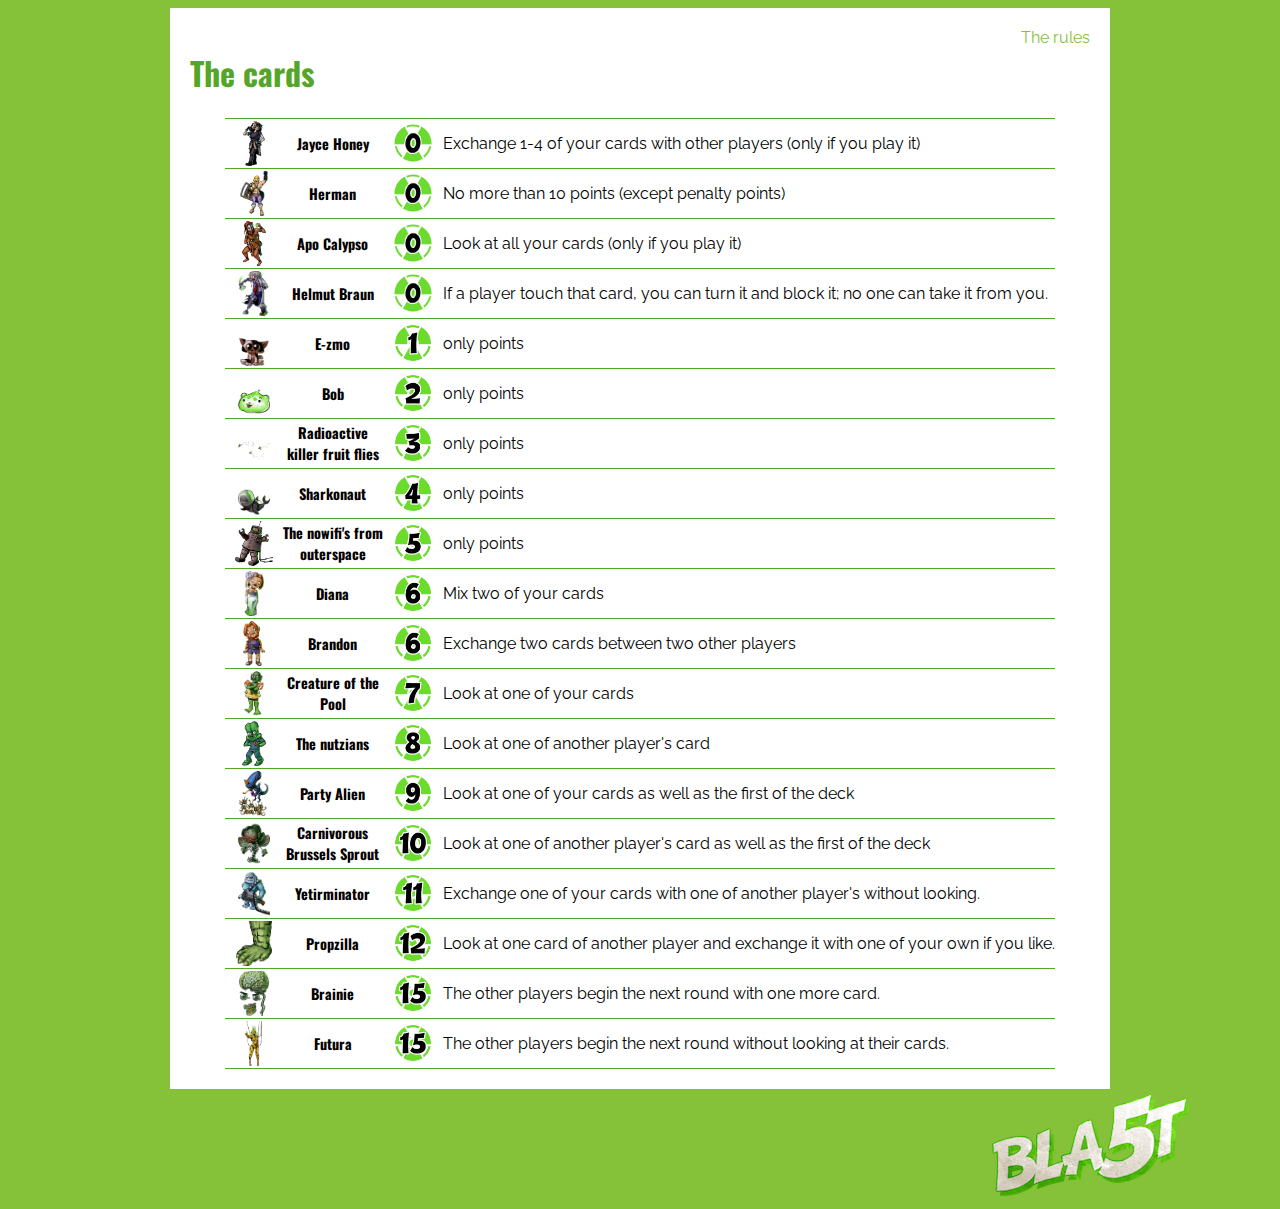
<file: index.html>
<!-- DOCTYPE html -->
<html>
<head>
    <title>blast</title>
    <meta charset="utf-8">
    <meta name="viewport" content="width=device-width, initial-scale=1.0">
    <link href="favicon.ico" type="image/x-icon" rel="icon">
    <link href="blast.css" rel="stylesheet" />
</head>
<body>
    <div id="main">
        <div class="no-print" style="float: right"><a href="rules.html">The rules</a></div>
        <h1 class="no-print">The cards</h1>
        <table id="tab"></table>
    </div>
    <footer>
        <a href="http://bla5t.ch" target="_blank"><img src="img/logo_blast.png"></a>
    </footer>
    <script src="https://code.jquery.com/jquery-3.2.1.min.js"></script>
    <script src="data.js"></script>
    <script src="blast.js"></script>
</body>
</html>
</file>
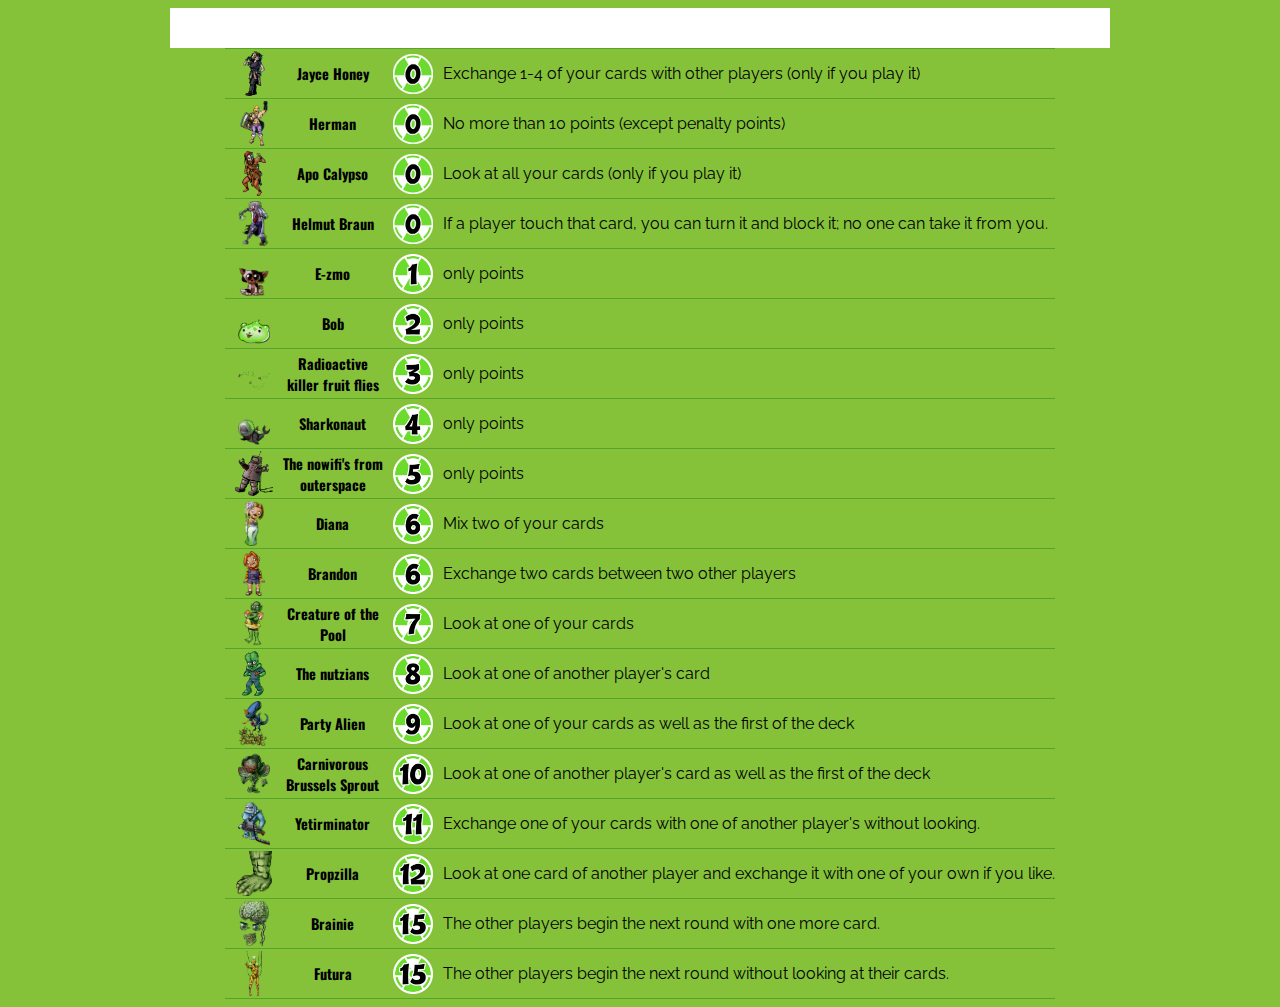
<file: blast.html>
<!-- DOCTYPE html -->
<html>
<head>
    <title>blast</title>
    <meta charset="utf-8">
    <link href="blast.css" rel="stylesheet" />
</head>
<body>
    <div id="main"></div>
    <table id="tab">
    </table>
    <script src="https://code.jquery.com/jquery-3.2.1.min.js"></script>
    <script src="data.js"></script>
    <script src="blast.js"></script>
</body>
</html>
</file>
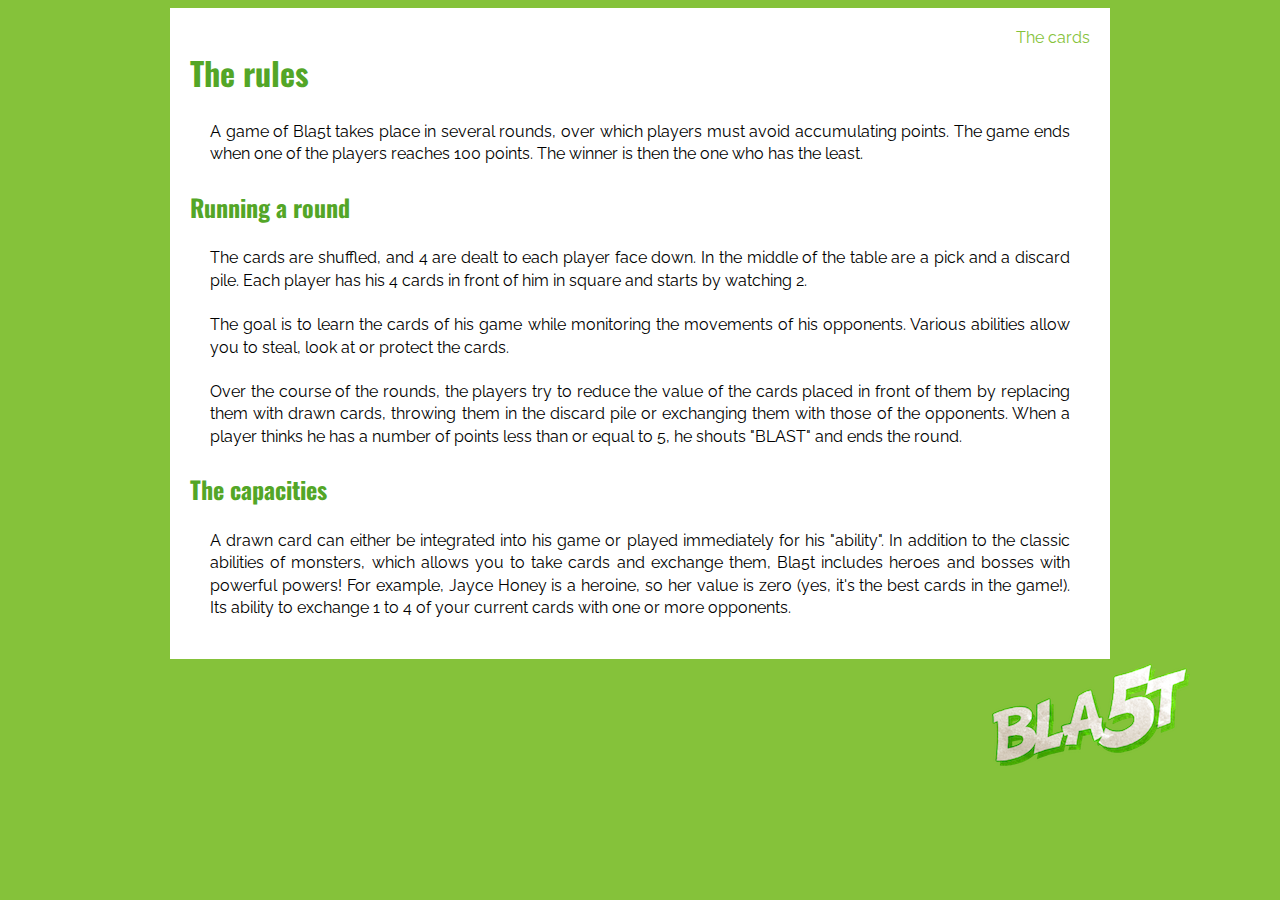
<file: rules.html>
<!-- DOCTYPE html -->
<html>
<head>
    <title>bla5t</title>
    <meta charset="utf-8">
    <meta name="viewport" content="width=device-width, initial-scale=1.0">
    <link href="favicon.ico" type="image/x-icon" rel="icon">
    <link href="blast.css" rel="stylesheet" />
</head>
<body>

<div id="main">

    <div class="no-print" style="float: right"><a href="index.html">The cards</a></div>

    <h1>The rules</h1>
    <p>A game of Bla5t takes place in several rounds, over which players must avoid accumulating points. The game ends when one of the players reaches 100 points. The winner is then the one who has the least.</p>
    <h2>Running a round</h2>
    <p>The cards are shuffled, and 4 are dealt to each player face down. In the middle of the table are a pick and a discard pile. Each player has his 4 cards in front of him in square and starts by watching 2.</p>

    <p>The goal is to learn the cards of his game while monitoring the movements of his opponents. Various abilities allow you to steal, look at or protect the cards.</p>

    <p>Over the course of the rounds, the players try to reduce the value of the cards placed in front of them by replacing them with drawn cards, throwing them in the discard pile or exchanging them with those of the opponents. When a player thinks he has a number of points less than or equal to 5, he shouts "BLAST" and ends the round.</p>

    <h2>The capacities</h2>
    <p>A drawn card can either be integrated into his game or played immediately for his "ability". In addition to the classic abilities of monsters, which allows you to take cards and exchange them, Bla5t includes heroes and bosses with powerful powers! For example, 
    Jayce Honey is a heroine, so her value is zero (yes, it's the best cards in the game!). Its ability to exchange 1 to 4 of your current cards with one or more opponents.</p>

</div>

<footer>
    <a href="http://bla5t.ch" target="_blank"><img src="img/logo_blast.png"></a>
</footer>

</body>
</html>
</file>
<file: blast.css>
/* general */

@import url('https://fonts.googleapis.com/css?family=Oswald');
@import url('https://fonts.googleapis.com/css?family=Raleway');

html {
    font-family: 'Raleway', sans-serif;
    background: #85c23a;
}

h1, h2 {
    font-family: 'Oswald', sans-serif;
    color: #53a627;
}

div#main {
    max-width: 900px;
    margin: auto;
    background: white;
    padding: 20px;
}

div#main p {
    line-height: 1.4;
    text-align: justify;
    padding: 3px 20px;
}

a {
    color: #85c23a;
    text-decoration: none;
}

a:hover {
    color: #000;
}

@media print {
    footer, .no-print {
        display: none;
    }

    html, body, #main {
        padding: 0;
        margin: 0;
    }
}

footer {
    text-align: right;
    padding: 5px 10px;
    max-width: 1100px;
    margin: auto;
}
/* cards */

table {
    border-collapse: collapse;
    border-top: 1px solid #53a627;
    margin: auto;
}

td, tr {
    border-bottom: 1px solid #53a627;
    vertical-align: middle;
    padding: 2px 0 2px 10px;
}

td.name {
    font-family: 'Oswald', sans-serif;
}

.number img {
    height: 40px;
    vertical-align: middle;
}

.avatar {
    text-align: center;
}
.avatar img {
    height: 45px;
    vertical-align: bottom;
}

.name {
    text-align: center;
    font-weight: bold;
    max-width: 100px;
    font-size: .9em;
}
</file>
